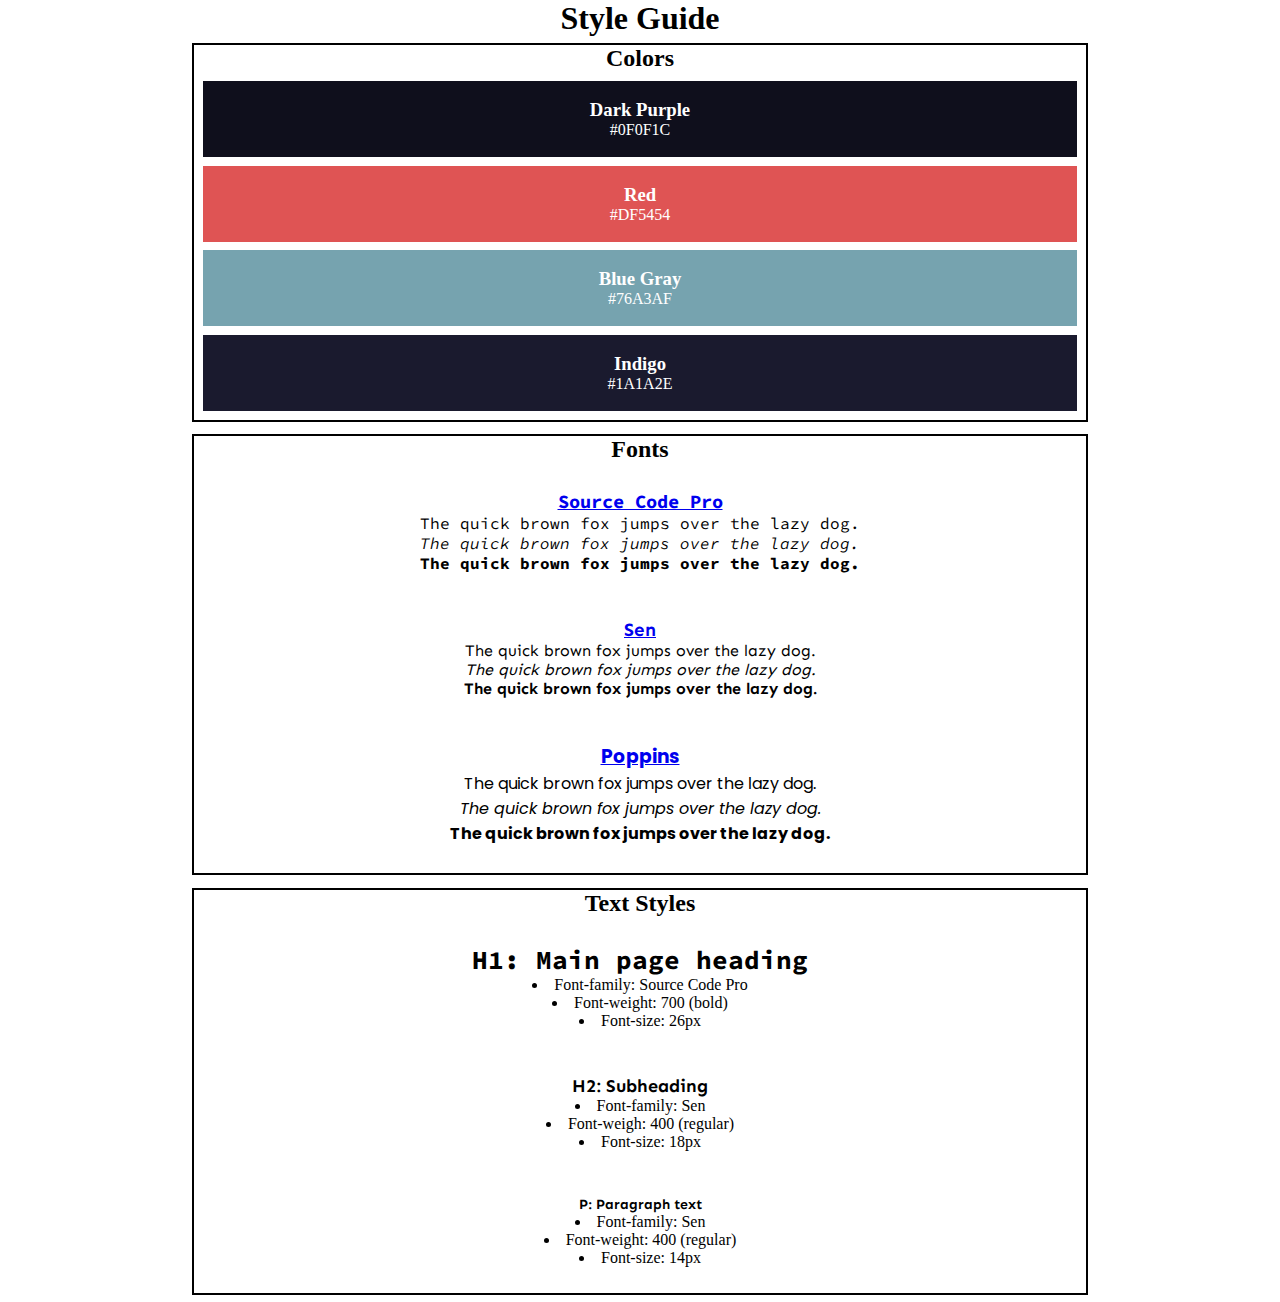
<file: projects/codecademy/styeGuide/index.html>
<!DOCTYPE html>
<html lang="en">
<head>
    <meta charset="UTF-8">
    <meta http-equiv="X-UA-Compatible" content="IE=edge">
    <meta name="viewport" content="width=device-width, initial-scale=1.0">
    <title>Website Style Guide</title>
    <link rel="stylesheet" href="style.css">
</head>
<body>
    <div class="container">
        <h1>Style Guide</h1>
        
        <div class="colors ">
            <h2>Colors</h2>
                <div class="dark-purple">
                    <h3>Dark Purple</h3>
                    <p>#0F0F1C</p>
                </div>
    
                <div class="red">
                    <h3>Red</h3>
                    <p>#DF5454</p>
                </div>
    
                <div class="blue-gray">
                    <h3>Blue Gray</h3>
                    <p>#76A3AF</p>
                </div>
    
                <div class="indigo">
                    <h3>Indigo</h3>
                    <p>#1A1A2E</p>
                </div>
        </div>

        <div class="fonts">
            <h2>Fonts</h2>
                <div class="source-code-pro">
                    <a href="https://fonts.google.com/specimen/Source+Code+Pro" target="_blank"><h3>Source Code Pro</h3></a>
                    <p>The quick brown fox jumps over the lazy dog.</p>
                    <p class="italic">The quick brown fox jumps over the lazy dog.</p>
                    <p class="bold">The quick brown fox jumps over the lazy dog.</p>
                </div>
    
                <div class="sen">
                    <a href="https://fonts.google.com/specimen/Sen" target="_blank"><h3>Sen</h3></a>
                    <p>The quick brown fox jumps over the lazy dog.</p>
                    <p class="italic">The quick brown fox jumps over the lazy dog.</p>
                    <p class="bold">The quick brown fox jumps over the lazy dog.</p>
                </div>
    
                <div class="poppins">
                    <a href="https://fonts.google.com/specimen/Poppins" target="_blank"><h3>Poppins</h3></a>
                    <p>The quick brown fox jumps over the lazy dog.</p>
                    <p class="italic">The quick brown fox jumps over the lazy dog.</p>
                    <p class="bold">The quick brown fox jumps over the lazy dog.</p>
                </div>
        </div>

        <div class="text-styles">
            <h2>Text Styles</h2>
                <div class="h1">
                    <h3>H1: Main page heading</h3>
                    <ul>
                        <li>Font-family: Source Code Pro</li>
                        <li>Font-weight: 700 (bold)</li>
                        <li>Font-size: 26px</li>
                    </ul>
                </div>
    
                <div class="h2">
                    <h3>H2: Subheading</h3>
                    <ul>
                        <li>Font-family: Sen</li>
                        <li>Font-weigh: 400 (regular)</li>
                        <li>Font-size: 18px</li>
                    </ul>
                </div>
    
                <div class="p">
                    <h3>P: Paragraph text</h3>
                    <ul>
                        <li>Font-family: Sen</li>
                        <li>Font-weight: 400 (regular)</li>
                        <li>Font-size: 14px</li>
                    </ul>
                    <h3></h3>

                </div>
        </div>
    </div>
</body>
</html>
</file>
<file: projects/codecademy/styeGuide/style.css>
/* Source Code Pro */ @import url('https://fonts.googleapis.com/css2?family=Source+Code+Pro:wght@400;700&display=swap');
/* Sen */ @import url('https://fonts.googleapis.com/css2?family=Sen:wght@400;700&display=swap');
/* Poppins */ @import url('https://fonts.googleapis.com/css2?family=Poppins:ital,wght@0,400;0,700;1,400&display=swap');

* {
    box-sizing: border-box;
    margin: 0;
    padding: 0;
}

.container {
    display: flex;
    align-items: center;
    flex-direction: column;
}


/* COLORS */
.colors {
    border: 2px solid black;
    width: 70vw;
    text-align: center;
    margin: 0.5%;
}

.colors div {
    padding:2%;
    margin: 1%;
    color: white;
}

.dark-purple {
    background: #0F0F1C;
}

.red {
    background: #DF5454;
}

.blue-gray {
    background: #76A3AF;
}

.indigo {
    background: #1A1A2E;
}


/* FONTS */

.fonts {
    border: 2px solid black;
    width: 70vw;
    text-align: center;
    margin: 0.5%;
}
.fonts div {
    padding: 2%;
    margin: 1%;
    color: black;
}

.italic {
    font-style: italic;
}

.bold {
    font-weight: bold;
}

.source-code-pro {
    font-family: 'Source Code Pro', monospace;   
}

.sen {
    font-family: 'Sen', sans-serif;
}

.poppins {
    font-family: 'Poppins', sans-serif;
}


/* TEXT STYLES */

.text-styles {
    border: 2px solid black;
    width: 70vw;
    text-align: center;
    margin: 0.5%;
}
.text-styles div {
    padding: 2%;
    margin: 1%;
    color: black;
}

ul {
    list-style-position: inside;
}

.h1 h3{
    font-family: 'Source Code Pro', monospace;
    font-weight: bold;
    font-size: 26px;
}

.h2 h3 {
    font-family: 'Sen', sans-serif;
    font-size: 18px;
}

.p h3 {
    font-family: 'Sen', sans-serif;
    font-size: 14px;
}
</file>
